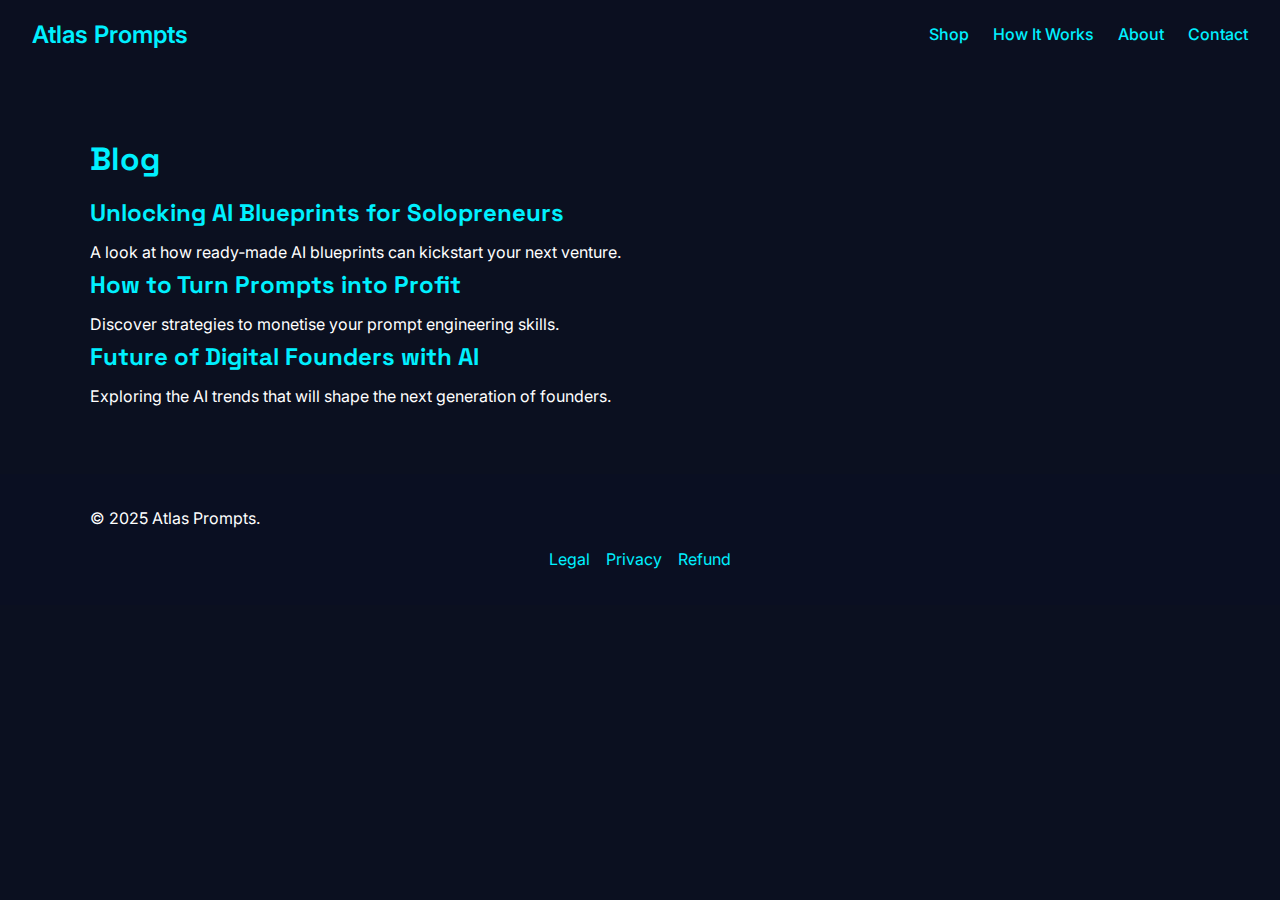
<file: public/blog.html>
<!DOCTYPE html>
<html lang="en">
<head>
  <meta charset="UTF-8">
  <meta name="viewport" content="width=device-width, initial-scale=1.0">
  <title>Blog – Atlas Prompts</title>
  <meta name="description" content="Insights on building AI businesses, prompt engineering and entrepreneurship.">
  <link rel="canonical" href="https://atlasprompts.ai/blog">
  <meta property="og:title" content="Blog – Atlas Prompts">
  <meta property="og:description" content="Insights on building AI businesses, prompt engineering and entrepreneurship.">
  <meta property="og:url" content="https://atlasprompts.ai/blog">
  <meta property="og:type" content="website">
  <meta property="og:image" content="images/og-blog.png">
  <link href="https://fonts.googleapis.com/css?family=Space+Grotesk:400,600,700&display=swap" rel="stylesheet">
  <link href="https://fonts.googleapis.com/css?family=Inter:400,500,600,700&display=swap" rel="stylesheet">
  <link rel="stylesheet" href="../css/style.css">
</head>
<body>
  <nav class="navbar">
    <div class="logo"><a href="../index.html">Atlas Prompts</a></div>
    <ul class="nav-links">
      <li><a href="../shop.html">Shop</a></li>
      <li><a href="../how-it-works.html">How It Works</a></li>
      <li><a href="../about.html">About</a></li>
      <li><a href="../contact.html">Contact</a></li>
    </ul>
  </nav>

  <section class="section blog-index">
    <div class="container">
      <h1>Blog</h1>
      <article>
        <h2><a href="unlocking-ai.html">Unlocking AI Blueprints for Solopreneurs</a></h2>
        <p>A look at how ready‑made AI blueprints can kickstart your next venture.</p>
      </article>
      <article>
        <h2><a href="prompts-to-profit.html">How to Turn Prompts into Profit</a></h2>
        <p>Discover strategies to monetise your prompt engineering skills.</p>
      </article>
      <article>
        <h2><a href="future-founders.html">Future of Digital Founders with AI</a></h2>
        <p>Exploring the AI trends that will shape the next generation of founders.</p>
      </article>
    </div>
  </section>

  <footer class="footer">
    <div class="container">
      <p>&copy; 2025 Atlas Prompts.</p>
      <nav class="footer-nav">
        <a href="../legal.html">Legal</a>
        <a href="../privacy.html">Privacy</a>
        <a href="../refund.html">Refund</a>
      </nav>
    </div>
  </footer>
</body>
</html>
</file>
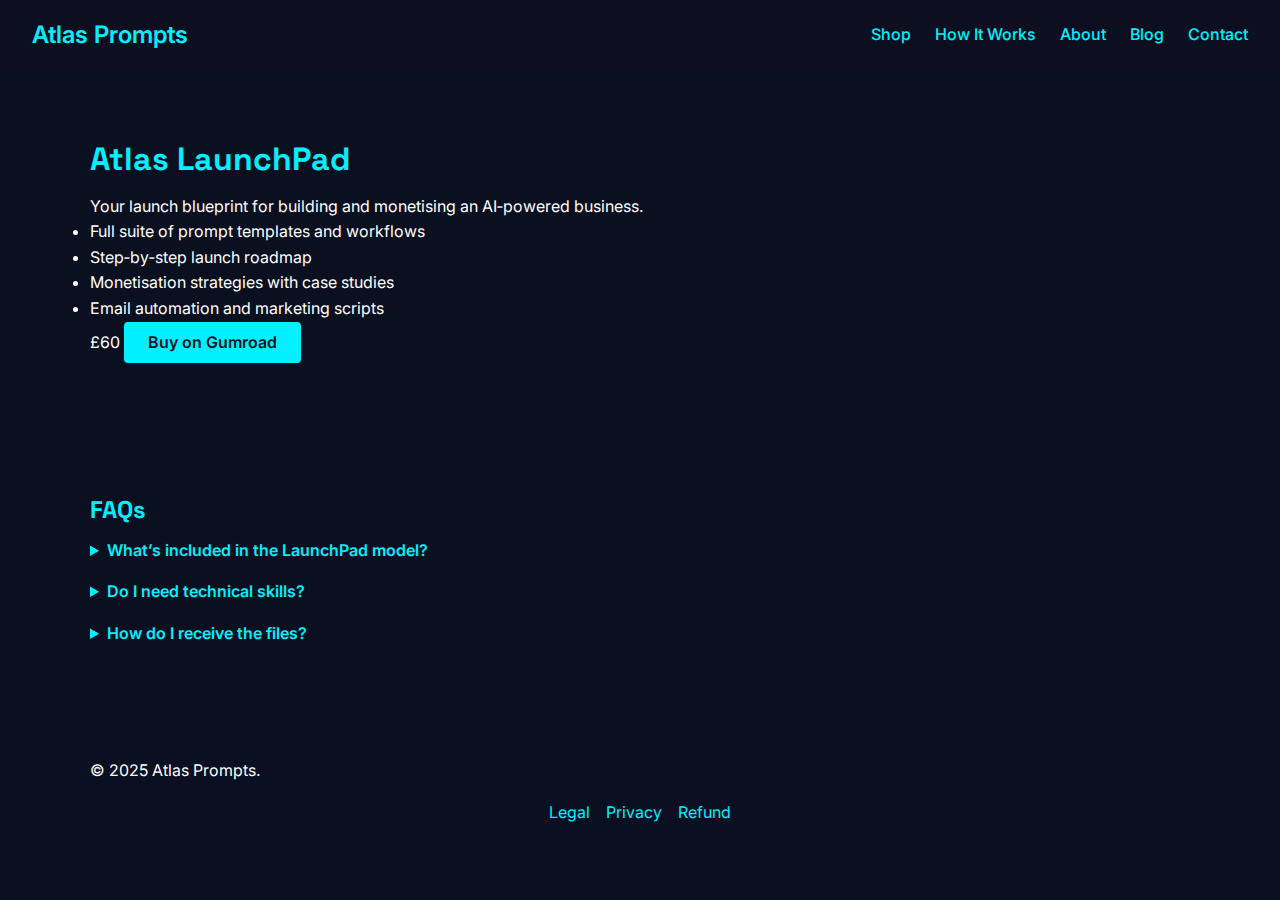
<file: public/product-1.html>
<!DOCTYPE html>
<html lang="en">
<head>
  <meta charset="UTF-8">
  <meta name="viewport" content="width=device-width, initial-scale=1.0">
  <title>Atlas LaunchPad – Atlas Prompts</title>
  <meta name="description" content="Atlas LaunchPad: a complete blueprint to start an AI‑powered business. Includes prompts, workflows and monetisation strategies.">
  <link rel="canonical" href="https://atlasprompts.ai/product/launchpad">
  <meta property="og:title" content="Atlas LaunchPad – Atlas Prompts">
  <meta property="og:description" content="A complete blueprint to start an AI‑powered business.">
  <meta property="og:url" content="https://atlasprompts.ai/product/launchpad">
  <meta property="og:type" content="product">
  <meta property="og:image" content="images/og-launchpad.png">
  <link href="https://fonts.googleapis.com/css?family=Space+Grotesk:400,600,700&display=swap" rel="stylesheet">
  <link href="https://fonts.googleapis.com/css?family=Inter:400,500,600,700&display=swap" rel="stylesheet">
  <link rel="stylesheet" href="../css/style.css">
  <script src="https://gumroad.com/js/gumroad.js"></script>
</head>
<body>
  <nav class="navbar">
    <div class="logo"><a href="index.html">Atlas Prompts</a></div>
    <ul class="nav-links">
      <li><a href="shop.html">Shop</a></li>
      <li><a href="how-it-works.html">How It Works</a></li>
      <li><a href="about.html">About</a></li>
      <li><a href="blog.html">Blog</a></li>
      <li><a href="contact.html">Contact</a></li>
    </ul>
  </nav>

  <section class="section product-detail">
    <div class="container">
      <h1>Atlas LaunchPad</h1>
      <p class="tagline">Your launch blueprint for building and monetising an AI‑powered business.</p>
      <ul class="feature-list">
        <li>Full suite of prompt templates and workflows</li>
        <li>Step‑by‑step launch roadmap</li>
        <li>Monetisation strategies with case studies</li>
        <li>Email automation and marketing scripts</li>
      </ul>
      <span class="price">£60</span>
      <!-- Gumroad purchase link -->
      <a class="buy-button" href="https://atlasprompts.gumroad.com/l/launchpad" target="_blank">Buy on Gumroad</a>
    </div>
  </section>

  <section class="section faq">
    <div class="container">
      <h2>FAQs</h2>
      <details>
        <summary>What’s included in the LaunchPad model?</summary>
        <p>You get a complete AI business blueprint: prompt libraries, workflows, marketing scripts and a quick‑start guide.</p>
      </details>
      <details>
        <summary>Do I need technical skills?</summary>
        <p>No. The blueprint is designed for non‑technical founders. We provide step‑by‑step guidance.</p>
      </details>
      <details>
        <summary>How do I receive the files?</summary>
        <p>After payment on Gumroad, you’ll receive a download link via email.</p>
      </details>
    </div>
  </section>

  <footer class="footer">
    <div class="container">
      <p>&copy; 2025 Atlas Prompts.</p>
      <nav class="footer-nav">
        <a href="legal.html">Legal</a>
        <a href="privacy.html">Privacy</a>
        <a href="refund.html">Refund</a>
      </nav>
    </div>
  </footer>
</body>
</html>
</file>
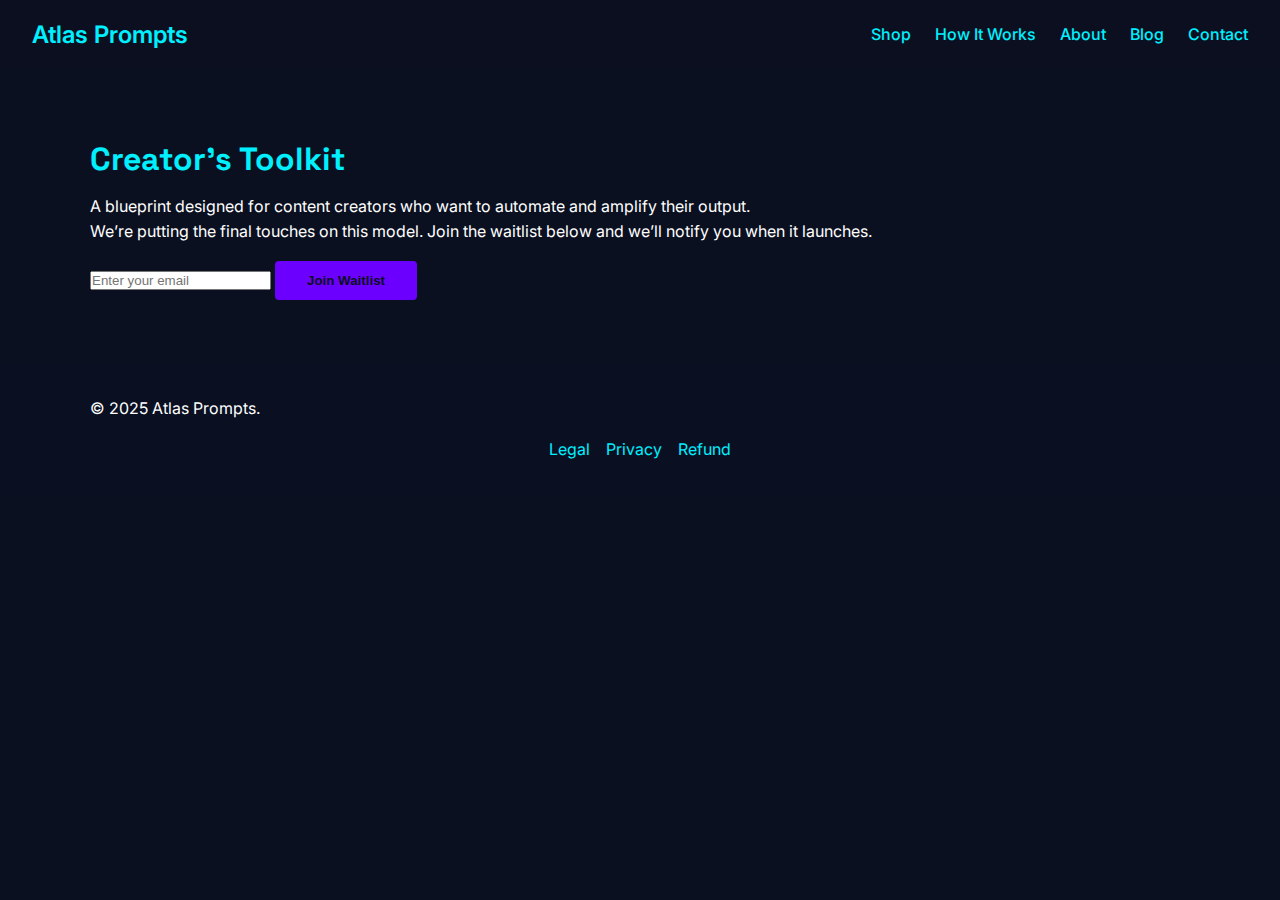
<file: public/product-2.html>
<!DOCTYPE html>
<html lang="en">
<head>
  <meta charset="UTF-8">
  <meta name="viewport" content="width=device-width, initial-scale=1.0">
  <title>Creator’s Toolkit – Atlas Prompts</title>
  <meta name="description" content="Creator’s Toolkit: coming soon. Join the waitlist to be first to know.">
  <link rel="canonical" href="https://atlasprompts.ai/product/creators-toolkit">
  <meta property="og:title" content="Creator’s Toolkit – Atlas Prompts">
  <meta property="og:description" content="Join the waitlist for our upcoming Creator’s Toolkit AI blueprint.">
  <meta property="og:url" content="https://atlasprompts.ai/product/creators-toolkit">
  <meta property="og:type" content="product">
  <meta property="og:image" content="images/og-creators-toolkit.png">
  <link href="https://fonts.googleapis.com/css?family=Space+Grotesk:400,600,700&display=swap" rel="stylesheet">
  <link href="https://fonts.googleapis.com/css?family=Inter:400,500,600,700&display=swap" rel="stylesheet">
  <link rel="stylesheet" href="../css/style.css">
</head>
<body>
  <nav class="navbar">
    <div class="logo"><a href="index.html">Atlas Prompts</a></div>
    <ul class="nav-links">
      <li><a href="shop.html">Shop</a></li>
      <li><a href="how-it-works.html">How It Works</a></li>
      <li><a href="about.html">About</a></li>
      <li><a href="blog.html">Blog</a></li>
      <li><a href="contact.html">Contact</a></li>
    </ul>
  </nav>

  <section class="section product-detail coming-soon">
    <div class="container">
      <h1>Creator’s Toolkit</h1>
      <p class="tagline">A blueprint designed for content creators who want to automate and amplify their output.</p>
      <p>We’re putting the final touches on this model. Join the waitlist below and we’ll notify you when it launches.</p>
      <form class="waitlist-form" action="#" method="post">
        <input type="email" name="email" placeholder="Enter your email" required>
        <button type="submit">Join Waitlist</button>
      </form>
    </div>
  </section>

  <footer class="footer">
    <div class="container">
      <p>&copy; 2025 Atlas Prompts.</p>
      <nav class="footer-nav">
        <a href="legal.html">Legal</a>
        <a href="privacy.html">Privacy</a>
        <a href="refund.html">Refund</a>
      </nav>
    </div>
  </footer>
</body>
</html>
</file>
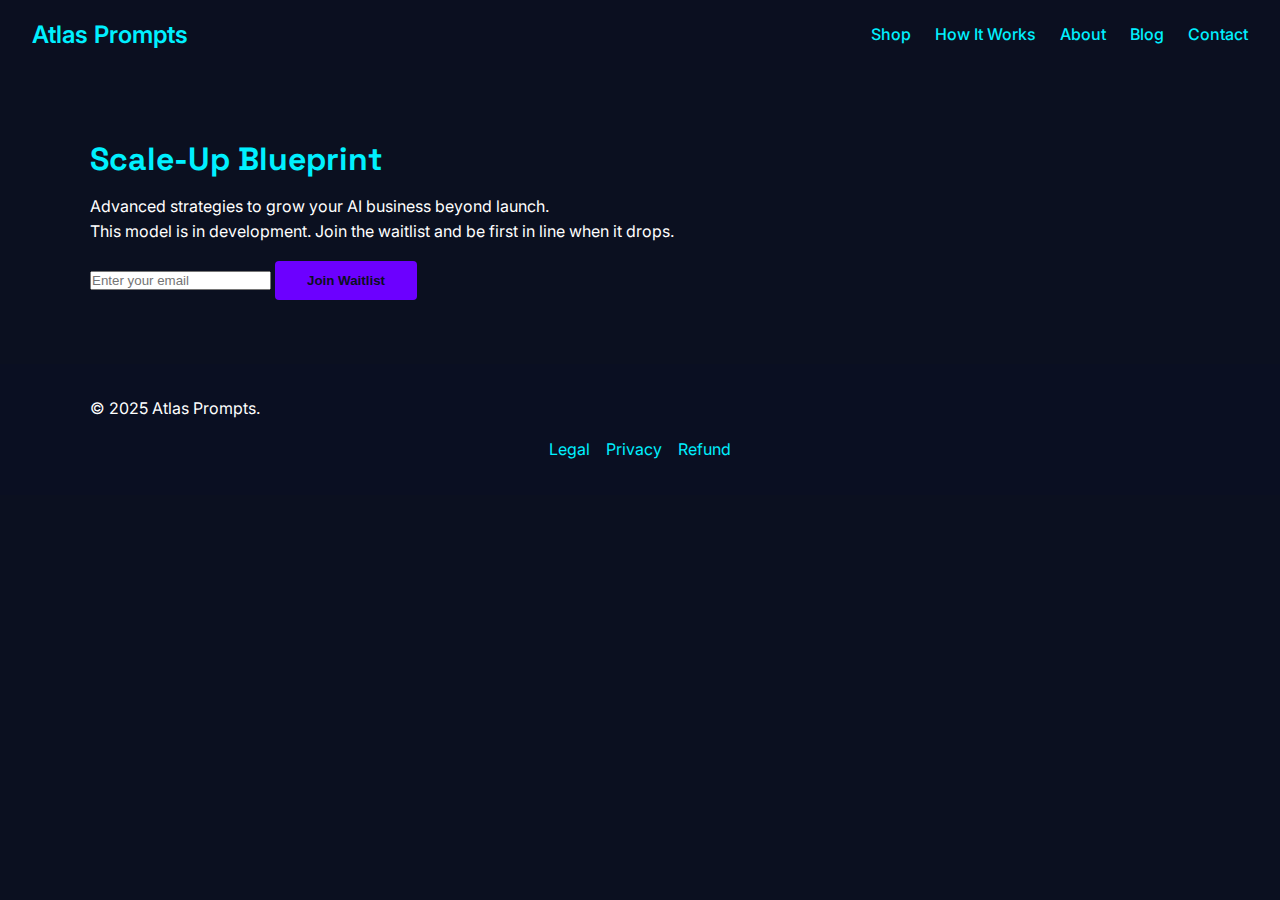
<file: public/product-3.html>
<!DOCTYPE html>
<html lang="en">
<head>
  <meta charset="UTF-8">
  <meta name="viewport" content="width=device-width, initial-scale=1.0">
  <title>Scale‑Up Blueprint – Atlas Prompts</title>
  <meta name="description" content="Scale‑Up Blueprint: coming soon. Join the waitlist to be first to know.">
  <link rel="canonical" href="https://atlasprompts.ai/product/scale-up">
  <meta property="og:title" content="Scale‑Up Blueprint – Atlas Prompts">
  <meta property="og:description" content="Join the waitlist for our upcoming Scale‑Up Blueprint AI model.">
  <meta property="og:url" content="https://atlasprompts.ai/product/scale-up">
  <meta property="og:type" content="product">
  <meta property="og:image" content="images/og-scale-up.png">
  <link href="https://fonts.googleapis.com/css?family=Space+Grotesk:400,600,700&display=swap" rel="stylesheet">
  <link href="https://fonts.googleapis.com/css?family=Inter:400,500,600,700&display=swap" rel="stylesheet">
  <link rel="stylesheet" href="../css/style.css">
</head>
<body>
  <nav class="navbar">
    <div class="logo"><a href="index.html">Atlas Prompts</a></div>
    <ul class="nav-links">
      <li><a href="shop.html">Shop</a></li>
      <li><a href="how-it-works.html">How It Works</a></li>
      <li><a href="about.html">About</a></li>
      <li><a href="blog.html">Blog</a></li>
      <li><a href="contact.html">Contact</a></li>
    </ul>
  </nav>

  <section class="section product-detail coming-soon">
    <div class="container">
      <h1>Scale‑Up Blueprint</h1>
      <p class="tagline">Advanced strategies to grow your AI business beyond launch.</p>
      <p>This model is in development. Join the waitlist and be first in line when it drops.</p>
      <form class="waitlist-form" action="#" method="post">
        <input type="email" name="email" placeholder="Enter your email" required>
        <button type="submit">Join Waitlist</button>
      </form>
    </div>
  </section>

  <footer class="footer">
    <div class="container">
      <p>&copy; 2025 Atlas Prompts.</p>
      <nav class="footer-nav">
        <a href="legal.html">Legal</a>
        <a href="privacy.html">Privacy</a>
        <a href="refund.html">Refund</a>
      </nav>
    </div>
  </footer>
</body>
</html>
</file>
<file: css/style.css>
/* Import fonts */
@import url('https://fonts.googleapis.com/css2?family=Space+Grotesk:wght@400;600;700&family=Inter:wght@400;500;600;700&display=swap');

:root {
  --color-background: #0B1020;
  --color-primary: #00F0FF;
  --color-secondary: #6C00FF;
  --color-text: #FFFFFF;
  --color-muted: #888CA0;
}

/* Global reset */
* {
  box-sizing: border-box;
  margin: 0;
  padding: 0;
}

body {
  font-family: 'Inter', sans-serif;
  background-color: var(--color-background);
  color: var(--color-text);
  line-height: 1.6;
}

h1, h2, h3, h4 {
  font-family: 'Space Grotesk', sans-serif;
  color: var(--color-primary);
  margin-bottom: 0.5rem;
}

a {
  color: var(--color-primary);
  text-decoration: none;
}

a:hover {
  color: var(--color-secondary);
}

.navbar {
  display: flex;
  justify-content: space-between;
  align-items: center;
  padding: 1rem 2rem;
  background-color: rgba(11, 16, 32, 0.9);
  position: sticky;
  top: 0;
  z-index: 999;
}

.navbar .logo a {
  font-size: 1.5rem;
  font-weight: 600;
  color: var(--color-primary);
}

.navbar .nav-links {
  list-style: none;
  display: flex;
  gap: 1.5rem;
}

.navbar .nav-links li a {
  font-weight: 500;
}

.section {
  padding: 4rem 1rem;
}

.container {
  width: 90%;
  max-width: 1100px;
  margin: 0 auto;
}

.hero {
  text-align: center;
  padding: 6rem 1rem;
}

.hero h1 {
  font-size: 3rem;
  margin-bottom: 1rem;
}

.hero p {
  font-size: 1.2rem;
  margin-bottom: 2rem;
}

.cta-button {
  display: inline-block;
  padding: 0.75rem 2rem;
  background-color: var(--color-secondary);
  color: var(--color-background);
  border-radius: 4px;
  font-weight: 600;
}

.cta-button:hover {
  background-color: var(--color-primary);
}

.cta-link {
  display: inline-block;
  margin-top: 1rem;
  color: var(--color-secondary);
}

.products .product-grid,
.shop .product-grid {
  display: grid;
  grid-template-columns: repeat(auto-fit, minmax(250px, 1fr));
  gap: 2rem;
}

.product-card {
  background-color: #11182C;
  padding: 2rem;
  border-radius: 8px;
  text-align: center;
}

.product-card h3, .product-card h2 {
  color: var(--color-primary);
  margin-bottom: 0.5rem;
}

.product-card .price {
  display: block;
  font-size: 1.2rem;
  color: var(--color-secondary);
  margin: 0.5rem 0 1rem;
}

.buy-button, .waitlist-button {
  display: inline-block;
  padding: 0.5rem 1.5rem;
  border-radius: 4px;
  font-weight: 600;
  background-color: var(--color-primary);
  color: var(--color-background);
}

.buy-button:hover, .waitlist-button:hover {
  background-color: var(--color-secondary);
}

.details-link {
  display: block;
  margin-top: 0.5rem;
  color: var(--color-muted);
  font-size: 0.9rem;
}

.section.about, .section.how-it-works, .section.products {
  text-align: center;
}

.steps {
  display: flex;
  flex-direction: column;
  gap: 1.5rem;
}

@media (min-width: 768px) {
  .steps {
    flex-direction: row;
    justify-content: space-between;
  }
}

.footer {
  background-color: #0A0F22;
  padding: 2rem 1rem;
}

.footer-nav {
  margin-top: 1rem;
  display: flex;
  gap: 1rem;
  justify-content: center;
}

.form-field {
  margin-bottom: 1rem;
}

.form-field label {
  display: block;
  margin-bottom: 0.5rem;
}

.form-field input,
.form-field textarea {
  width: 100%;
  padding: 0.75rem;
  border: none;
  border-radius: 4px;
  background-color: #1D2338;
  color: var(--color-text);
}

button[type="submit"] {
  padding: 0.75rem 2rem;
  background-color: var(--color-secondary);
  color: var(--color-background);
  border: none;
  border-radius: 4px;
  font-weight: 600;
  cursor: pointer;
}

button[type="submit"]:hover {
  background-color: var(--color-primary);
}

.faq details {
  margin-bottom: 1rem;
}

.faq summary {
  cursor: pointer;
  color: var(--color-primary);
  font-weight: 600;
}

.coming-soon .waitlist-form {
  margin-top: 1rem;
}
</file>
